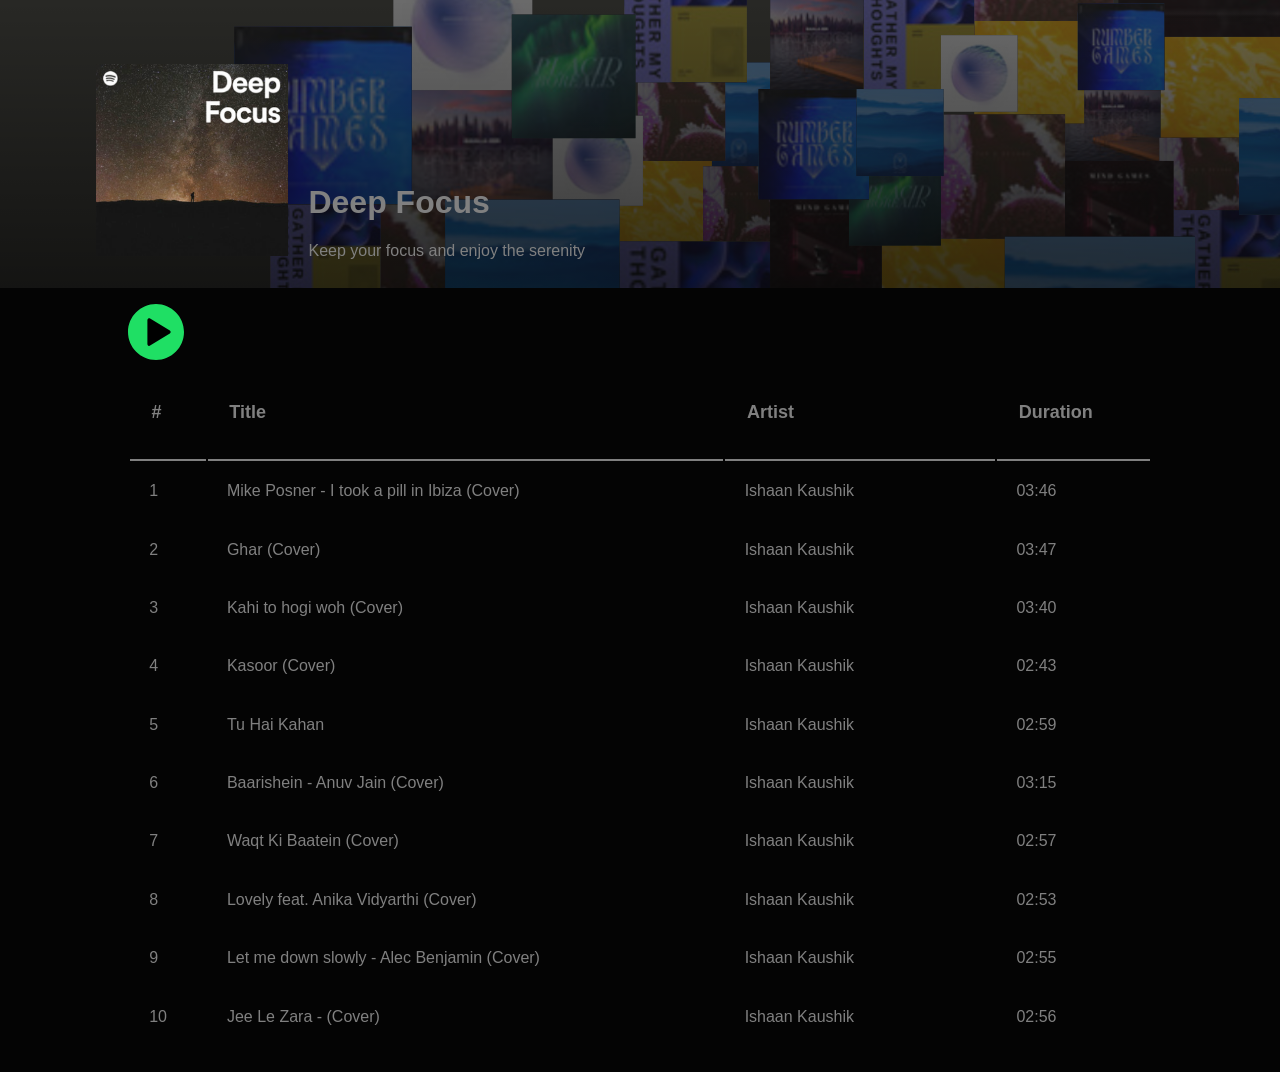
<file: Spotify/index.html>
<!DOCTYPE html>
<html lang="en">
<head>
    <meta charset="UTF-8">
    <meta http-equiv="X-UA-Compatible" content="IE=edge">
    <meta name="viewport" content="width=device-width, initial-scale=1.0">
    <link rel="stylesheet" href="style.css">
    <link rel="icon" type="image/svg+xml" href="Sfavicon.svg">

    <title>Spotify - Music Player</title>
</head>
<body>
    <div class="banner">
        <div class="left-banner">
            <img class="left-img" alt="left-banner-img">
            <div class="heading">
                <h1></h1>
            <p></p>
            </div>
        </div>
    </div>
    
    <div class="main-section">

        <div class="controls" onclick="playaudio()" id="play-pause"><img  class="play-button"src="images/play-button.svg" alt="play-image"></div>

        <audio id="song"></audio>

        <table>
            <thead>
                <th class="song-number">#</th>
                <th class="song-title">Title</th>
                <th class="song-artist">Artist</th>
                <th class="song-duration">Duration</th>
            </thead>
            <tr id="song1" onclick="playAll(1)">
                <td>1</td>
                <td>Mike Posner - I took a pill in Ibiza (Cover)</td>
                <td>Ishaan Kaushik</td>
                <td>03:46</td>
              </tr>
              <tr id="song2" onclick="playAll(2)">
                <td>2</td>
                <td>Ghar (Cover)</td>
                <td>Ishaan Kaushik</td>
                <td>03:47</td>
              </tr>
              <tr id="song3" onclick="playAll(3)">
                <td>3</td>
                <td>Kahi to hogi woh (Cover)</td>
                <td>Ishaan Kaushik</td>
                <td>03:40</td>
              </tr>
              <tr id="song4" onclick="playAll(4)">
                <td>4</td>
                <td>Kasoor (Cover)</td>
                <td>Ishaan Kaushik</td>
                <td>02:43</td>
              </tr>
              <tr id="song5" onclick="playAll(5)">
                <td>5</td>
                <td>Tu Hai Kahan</td>
                <td>Ishaan Kaushik</td>
                <td>02:59</td>
              </tr>
              <tr id="song6" onclick="playAll(6)">
                <td>6</td>
                <td>Baarishein - Anuv Jain (Cover)</td>
                <td>Ishaan Kaushik</td>
                <td>03:15</td>
              </tr>
              <tr id="song7" onclick="playAll(7)">
                <td>7</td>
                <td>Waqt Ki Baatein (Cover)</td>
                <td>Ishaan Kaushik</td>
                <td>02:57</td>
              </tr>
              <tr id="song8" onclick="playAll(8)">
                <td>8</td>
                <td>Lovely feat. Anika Vidyarthi (Cover)</td>
                <td>Ishaan Kaushik</td>
                <td>02:53</td>
              </tr>
              <tr id="song9" onclick="playAll(9)">
                <td>9</td>
                <td>Let me down slowly - Alec Benjamin (Cover)</td>
                <td>Ishaan Kaushik</td>
                <td>02:55</td>
              </tr>
              <tr id="song10" onclick="playAll(10)">
                <td>10</td>
                <td>Jee Le Zara - (Cover)</td>
                <td>Ishaan Kaushik</td>
                <td>02:56</td>
              </tr>
        </table>
    </div>

    <script src="script.js"></script>
</body>
</html>
</file>
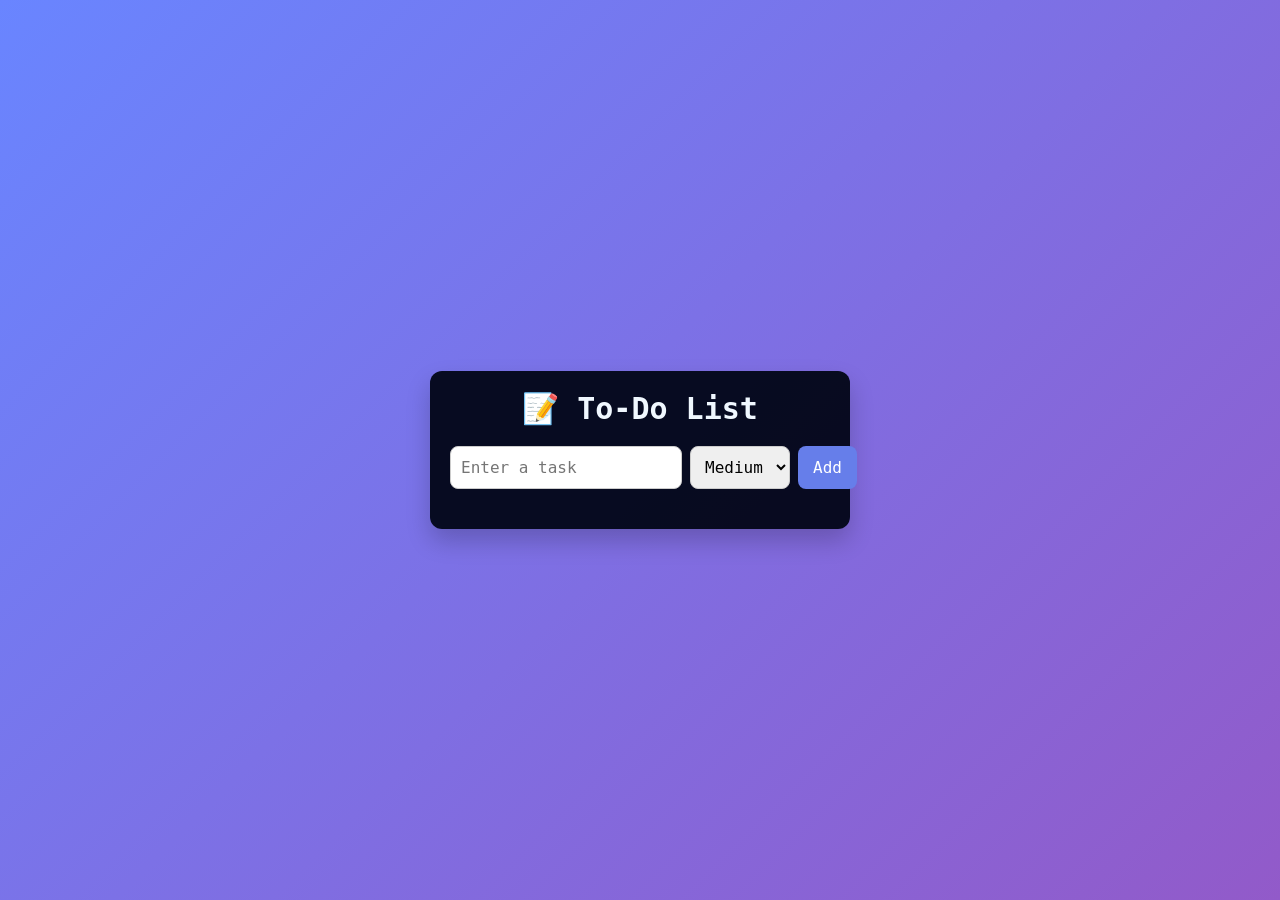
<file: TO-DO_LIST/todolist.html>
<!DOCTYPE html>
<html lang="en">
<head>
  <meta charset="UTF-8">
  <meta name="viewport" content="width=device-width, initial-scale=1.0">
  <title>To-Do App</title>
  <link rel="stylesheet" href="todo.css">
  <link rel="icon" type="image/svg+xml" href="Tfavicon.svg">

</head>
<body>

  <div class="app">
    <h1>📝 To-Do List</h1>
    <div class="input-box">
      <input type="text" id="taskInput" placeholder="Enter a task">
      <select title="prioritySelect" name="prioritySelect" id="prioritySelect">
        <option value="high">High</option>
        <option value="medium" selected>Medium</option>
        <option value="low">Low</option>
      </select>
      <button id="addBtn">Add</button>
    </div>

    <ol id="taskList"></ol>
  </div>

  <script src="todo.js"></script>
</body>
</html>
</file>
<file: Spotify/style.css>
body{
    font-family: arial;
    color: grey;
    background-color: #040404;
    margin: unset;
    padding-bottom: 2%;
}
.banner{
    /* background-image: url(images/banner1.svg); */
    background-size: cover;
    background-position: center;
    height: 18em;
}
.left-img{
    margin-left: 3em;
    margin-top: 3em;
    width: 12em;
    display: inline-block;
    
    margin-right: 1em;

}
.left-banner{
    margin-top: 1em;
    float: left;
    margin-left: 3em;
}
.heading{
    display: inline-block;
}
.main-section{
    margin: auto;
    width: 80%;
}
table{
    text-align: left;
}
th{
    padding: 2em;
    padding-left: 1.2em;
    font-size: large;
}
.song-number{
    width: 20px;
    border-bottom: 2px solid grey;
}
.song-title{
    width: 550px;
    border-bottom: 2px solid grey;
}
.song-artist{
    width: 250px;
    border-bottom: 2px solid grey;
}
.song-duration{
    width: 100px;
    border-bottom: 2px solid grey;
}
td{
    padding: 1.2em;
}
tr:hover{
    color: white;
}
.controls img{
    margin-top: 1em;
    width: 3.5em;
}
</file>
<file: TO-DO_LIST/todo.css>
* {
    margin: 0;
    padding: 0;
    box-sizing: border-box;
    font-family: monospace;
    font-size: large;
  }
  
  body {
    min-height: 100vh;
    background: linear-gradient(135deg, #6985ff, #925ac9);
    display: flex;
    justify-content: center;
    align-items: center;
  }
  
  .app {
    background:rgba(2,6,23,.95);
    width: 100%;
    max-width: 420px;
    padding: 20px;
    border-radius: 12px;
    box-shadow: 0 12px 25px rgba(0,0,0,0.2);
  }
  
  h1 {
    font-size: 30px;
    text-align: center;
    margin-bottom: 20px;
    color: aliceblue;
  }
  
  .input-box {
    display: flex;
    gap: 8px;
  }
  
  input, select {
    flex: 1;
    padding: 10px;
    border-radius: 8px;
    border: 1px solid #ccc;
  }
  
  button {
    padding: 10px 15px;
    border: none;
    border-radius: 8px;
    background: #667eea;
    color: white;
    cursor: pointer;
  }
  
  button:hover {
    background: #5563d6;
  }
  
  ol {
    list-style-type: none;
    margin-top: 20px;
  }
  
  li {
    padding: 12px;
    border-radius: 8px;
    display: flex;
    justify-content: space-between;
    align-items: center;
    margin-bottom: 10px;
    background: #f4f4f4;
  }
  
  li.done span {
    text-decoration: line-through;
    color: #777;
  }
  
  /* Priority colors */
  .high { border-left: 6px solid #e63946; }
  .medium { border-left: 6px solid #f4a261; }
  .low { border-left: 6px solid #2a9d8f; }
  
  .task-actions button {
    background: none;
    font-size: 18px;
    margin-left: 5px;
  }
  
  /* Responsive */
  @media (max-width: 480px) {
    .input-box {
      flex-direction: column;
    }
  }
</file>
